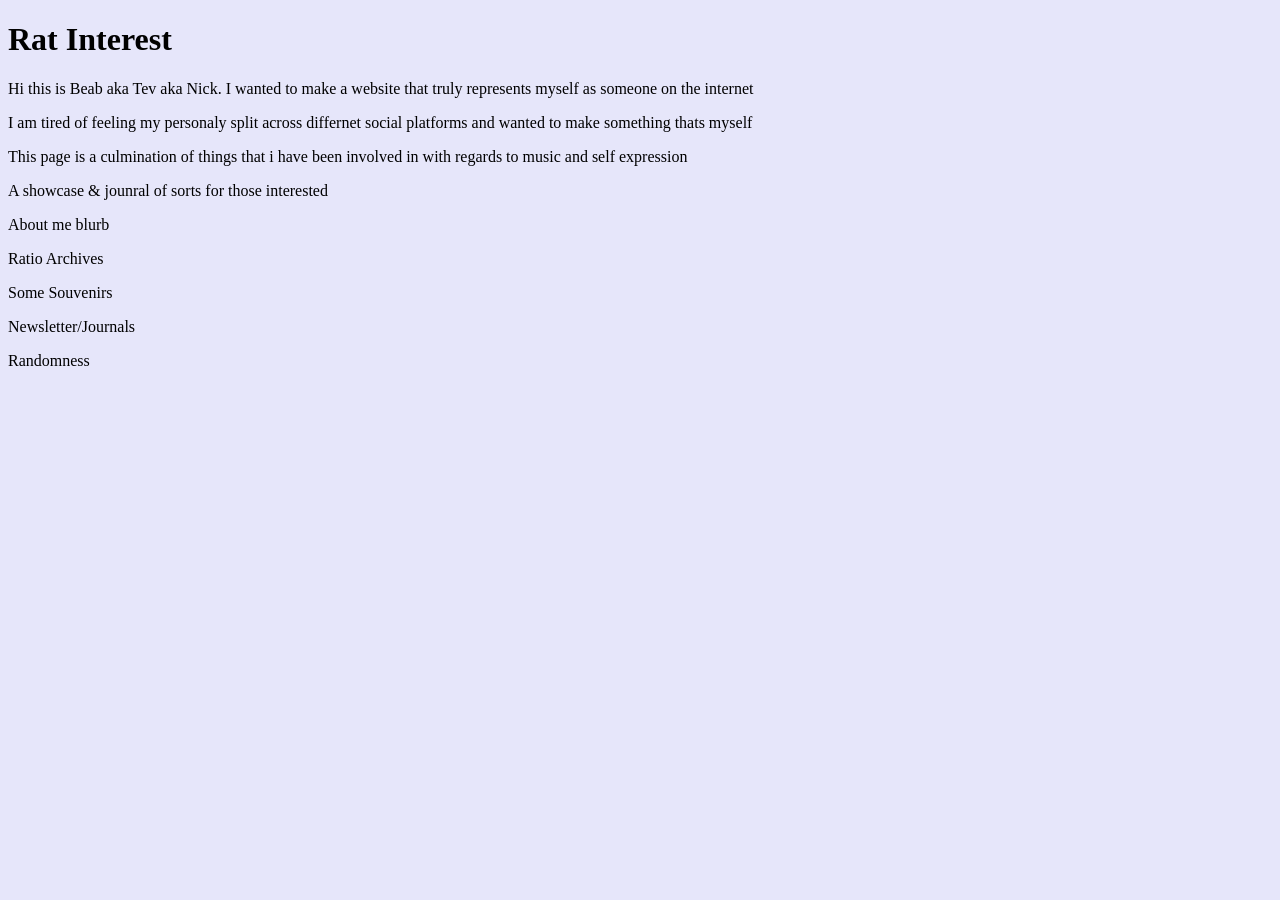
<file: index.html>
<!DOCTYPE html>
<html>
<head>
    <title>Rat Interests</title>
    <style>
        body {
            background-color: lavender;
        }
    </style>
</head>
<body>
<h1>Rat Interest</h1>
<p> Hi this is Beab aka Tev aka Nick. I wanted to make a website that truly represents myself as someone on the
    internet</p>
<p> I am tired of feeling my personaly split across differnet social platforms and wanted to make something thats
    myself </p>
<p> This page is a culmination of things that i have been involved in with regards to music and self expression</p>
<p> A showcase & jounral of sorts for those interested</p>
<p> About me blurb </p>
<p> Ratio Archives</p>
<p> Some Souvenirs </p>
<p> Newsletter/Journals </p>
<p> Randomness </p>
</body>
</html>
</file>
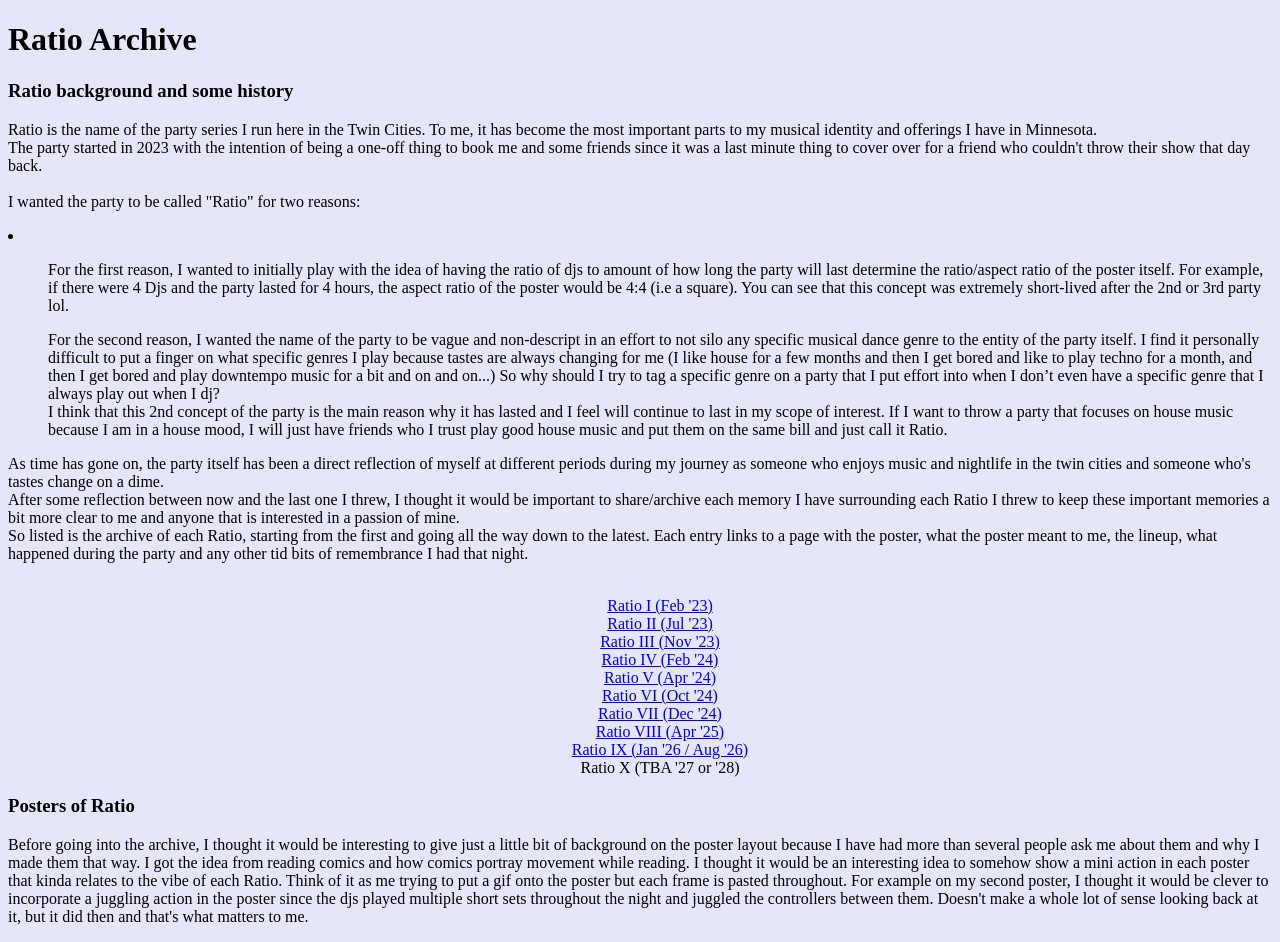
<file: ratio/index.html>
<!DOCTYPE html>
<html>
<head>
    <meta charset="UTF-8">
    <meta name="viewport" content="width=device-width, initial-scale=1.0">
    <title>Ratio Archive</title>
    <link href="../assests/css/styles.css" rel="stylesheet" type="text/css" media="all">
    <style>
        body {
            background-color: lavender;
        }
    </style>
</head>
<body>
<h1 id="ratioHeader">Ratio Archive</h1>
<h3 id="ratioSubHeader"> Ratio background and some history</h3>
<p>
    Ratio is the name of the party series I run here in the Twin Cities. To me, it has become the most important parts
    to my musical identity and offerings I have in Minnesota. <br>
    The party started in 2023 with the intention of being a one-off thing to book me and some friends since it was a
    last minute thing to cover over for a friend who couldn't throw their show that day back. <br><br>
    I wanted the party to be called "Ratio" for two reasons: <br>
    <li>
        <ul> For the first reason, I wanted to initially play with the idea of having the ratio of djs to amount of
             how long the party will last determine the ratio/aspect ratio of the poster itself.
             For example, if there were 4 Djs and the party lasted for 4 hours, the aspect ratio of the poster would be
             4:4 (i.e a square). You can see that this concept was extremely short-lived after the 2nd or 3rd party lol.
        </ul>

        <ul>For the second reason, I wanted the name of the party to be vague and non-descript in an effort to not silo
            any specific musical dance genre to the entity of the party itself. I find it personally difficult to put a
            finger on what specific genres I play because tastes are always changing for me
            (I like house for a few months and then I get bored and like to play techno for a month, and then I get
            bored and play downtempo music for a bit and on and on...)
            So why should I try to tag a specific genre on a party that I put effort into when I don’t even have a
            specific genre that I always play out when I dj? <br> I think that this 2nd concept of the party is the
            main reason why it has lasted and I feel will continue to last in my scope of interest.
            If I want to throw a party that focuses on house music because I am in a house mood, I will just have
            friends who I trust play good house music and put them on the same bill and just call it Ratio.
        </ul>
    </li>

    As time has gone on, the party itself has been a direct reflection of myself at different periods during my
    journey as someone who enjoys music and nightlife in the twin cities and someone who's tastes change on a dime.
    <br>
    After some reflection between now and the last one I threw, I thought it would be important to share/archive each
    memory I have surrounding each Ratio I threw to keep these important memories a bit more clear to me and anyone that
    is interested in a passion of mine.
    <br>
    So listed is the archive of each Ratio, starting from the first and going all the way down to the latest.
    Each entry links to a page with the poster, what the poster meant to me, the
    lineup, what happened during the party and any other tid bits of remembrance I had that night.
    <br> <br>
    </p>



</p>
<ul id="ratioList">
    <li>
        <a href="ratio01.html">Ratio I (Feb '23)</a>
    </li>
    <li>
        <a href="ratio02.html">Ratio II (Jul '23)</a>
    </li>
    <li>
       <a href="ratio03.html"> Ratio III (Nov '23)</a>
    </li>
    <li>
       <a href="ratio04.html"> Ratio IV (Feb '24)</a>
    </li>
    <li>
        <a href="ratio05.html"> Ratio V (Apr '24)</a>
    </li>
    <li>
        <a href="ratio06.html"> Ratio VI (Oct '24) </a>
    </li>
    <li>
        <a href="ratio07.html">Ratio VII (Dec '24) </a>
    </li>
    <li>
        <a href="ratio08.html">Ratio VIII (Apr '25) </a>
    </li>
    <li>
        <a href="ratio09.html"> Ratio IX (Jan '26 / Aug '26) </a>
    </li>
    <li>
        Ratio X (TBA '27 or '28)
    </li>

</ul>

<h3>Posters of Ratio</h3>
<p>Before going into the archive, I thought it would be interesting to give just a little bit of background on the
poster layout because I have had more than several people ask me about them and why I made them that way.
I got the idea from reading comics and how comics portray movement while reading. I thought it would be an
interesting idea to somehow show a mini action in each poster that kinda relates to the vibe of each Ratio.
Think of it as me trying to put a gif onto the poster but each frame is pasted throughout.
For example on my second poster, I thought it would be clever to incorporate a juggling action in the poster since
the djs played multiple short sets throughout the night and juggled the controllers between them.
Doesn't make a whole lot of sense looking back at it, but it did then and that's what matters to me.</p>
</body>
</html>
</file>
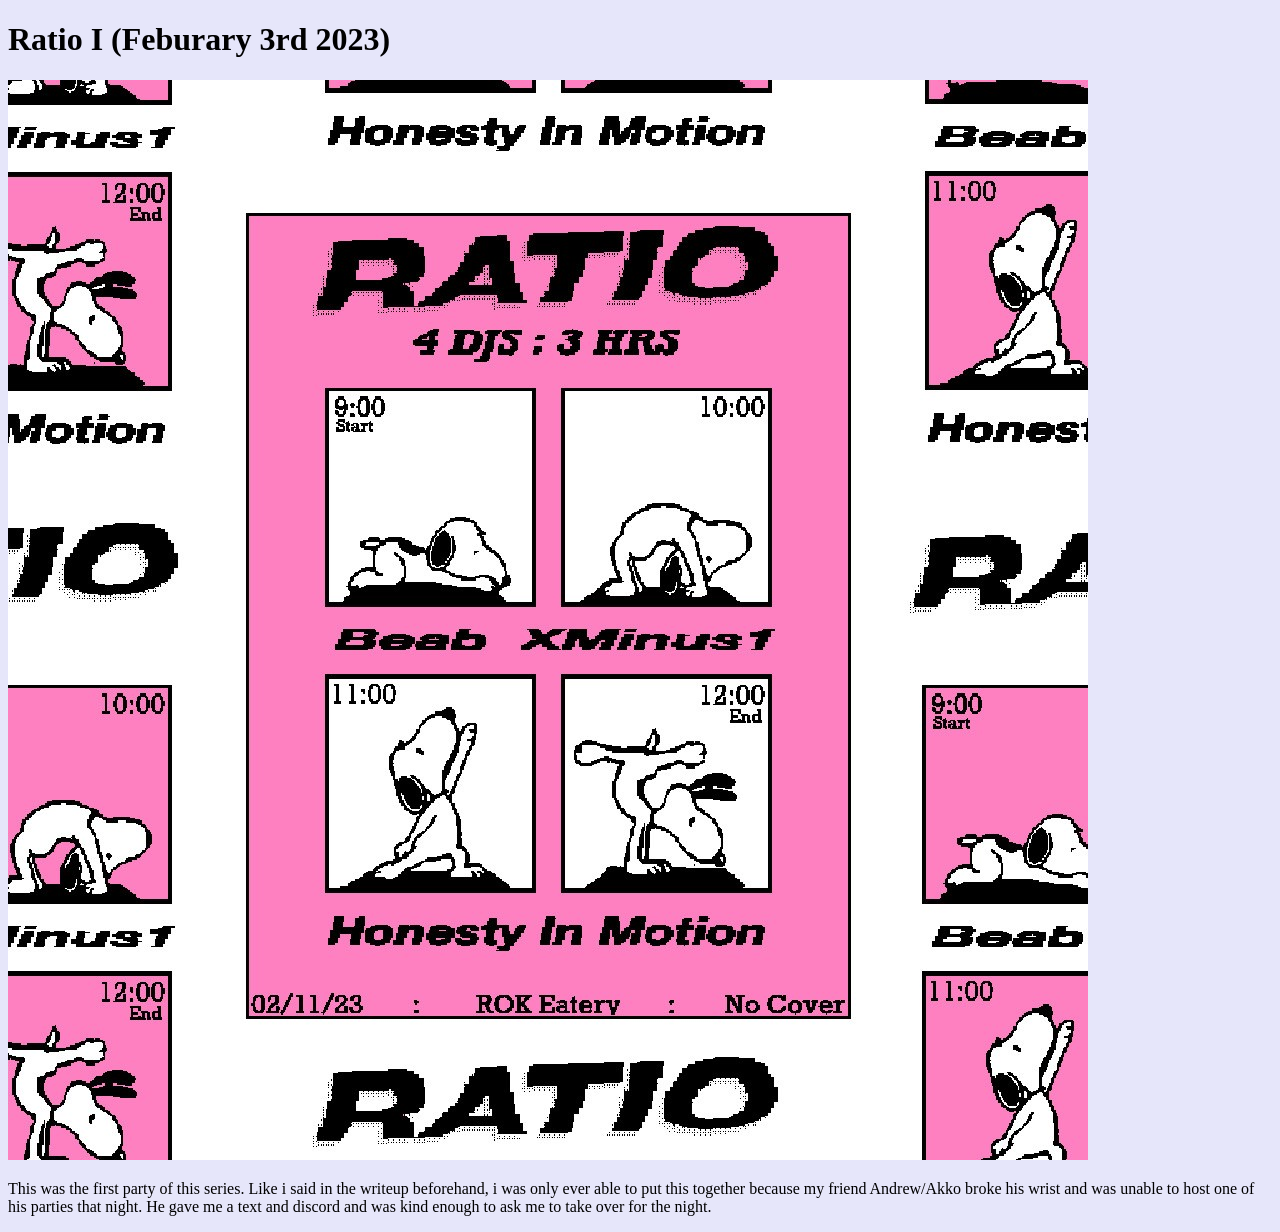
<file: ratio-1.html>
<!DOCTYPE html>
<html>
<head>
    <title>Ratio Archive</title>
    <style>
        body {
            background-color: lavender;
        }
    </style>
</head>
<body>
<h1>Ratio I (Feburary 3rd 2023)</h1>
<img src="./ratio-posters/Ratio%20Feb%2023.jpg">
<p> This was the first party of this series. Like i said in the writeup beforehand, i was only ever able to put this
    together because my friend Andrew/Akko broke his wrist and was unable to host one of his parties that night. He gave me a
    text and discord and was kind enough to ask me to take over for the night.

</p>
</body>
</html>
</file>
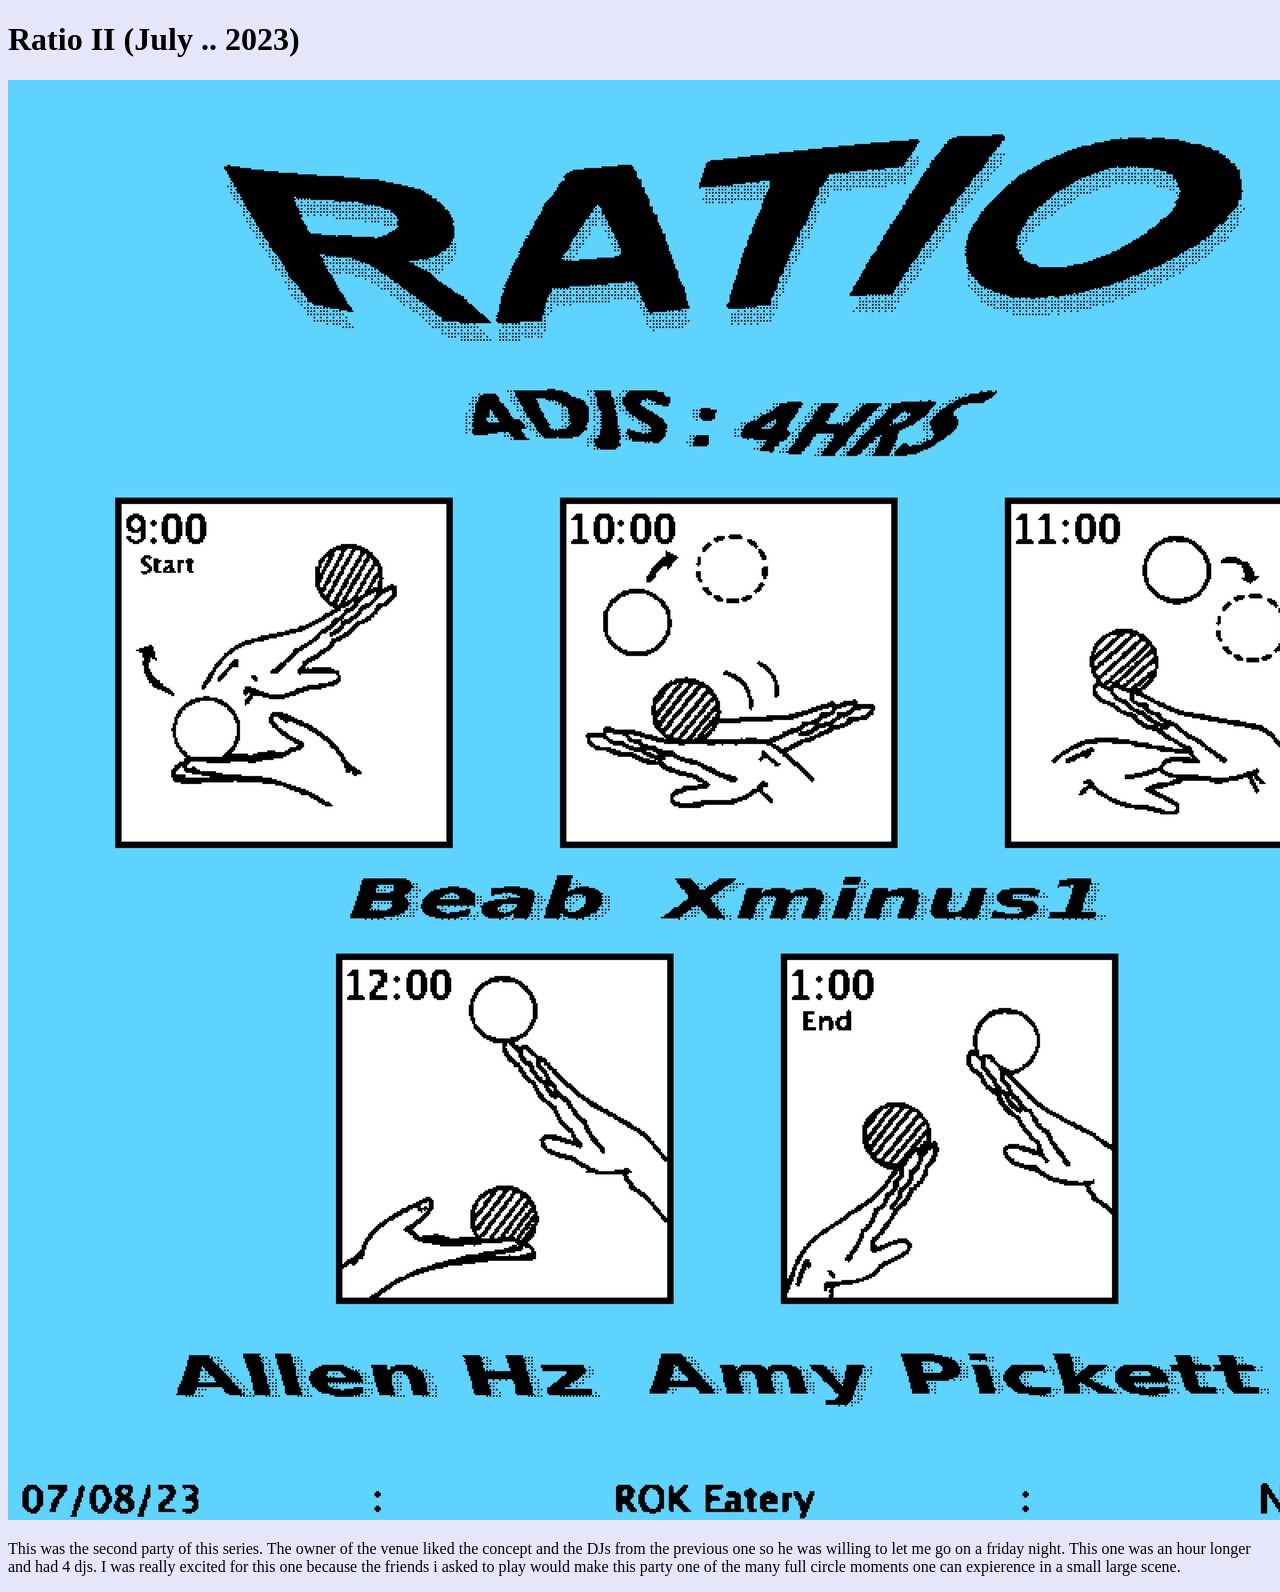
<file: ratio-2.html>
<!DOCTYPE html>
<html>
<head>
    <title>Ratio Archive</title>
    <style>
        body {
            background-color: lavender;
        }
    </style>
</head>
<body>
<h1>Ratio II (July .. 2023)</h1>
<img src="./ratio-posters/Ratio%20Jul%2023.jpg">
<p> This was the second party of this series. The owner of the venue liked the concept and the DJs from the previous one so he was
    willing to let me go on a friday night. This one was an hour longer and had 4 djs. I was really excited for this one because
    the friends i asked to play would make this party one of the many full circle moments one can expierence in a small large scene.


</p>
</body>
</html>
</file>
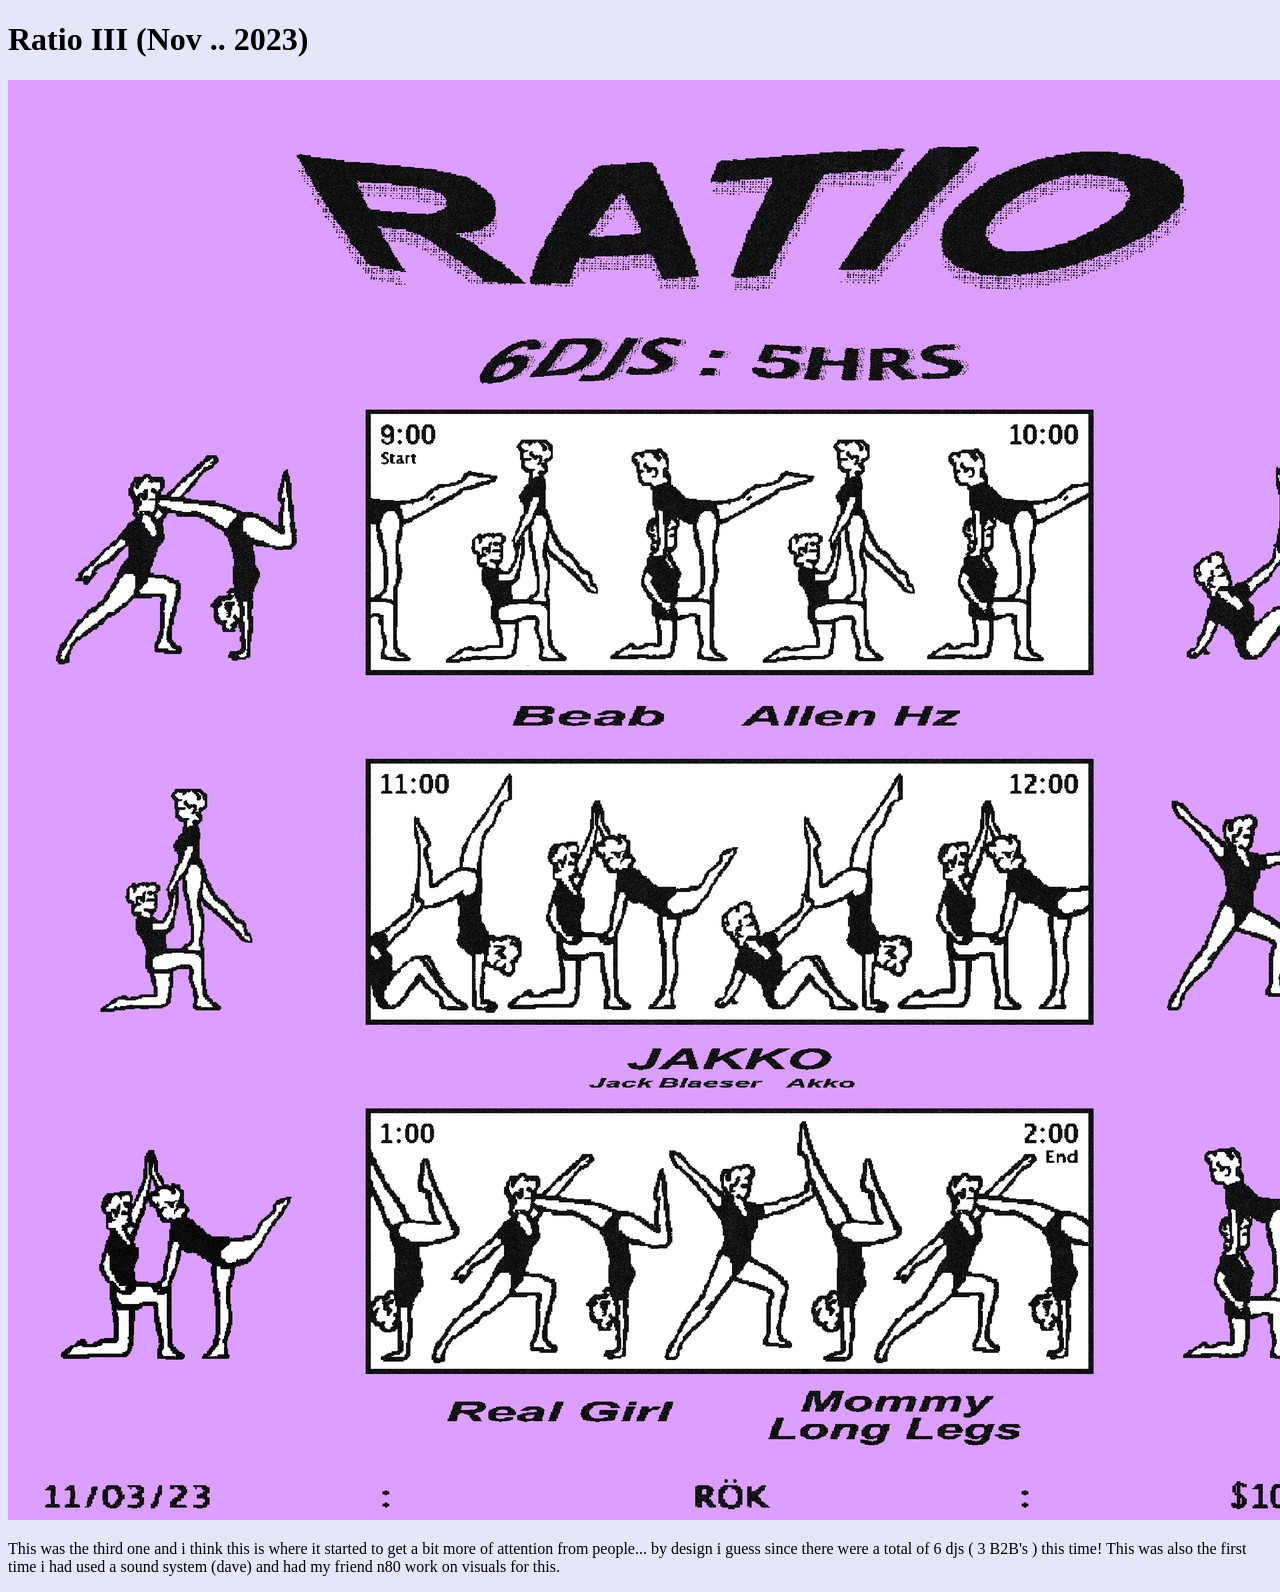
<file: ratio-3.html>
<!DOCTYPE html>
<html>
<head>
    <title>Ratio Archive</title>
    <style>
        body {
            background-color: lavender;
        }
    </style>
</head>
<body>
<h1>Ratio III (Nov .. 2023)</h1>
<img src="./ratio-posters/Ratio%20Nov%2023.jpg">
<p> This was the third one and i think this is where it started to get a bit more of attention from people... by design i guess
    since there were a total of 6 djs ( 3 B2B's ) this time! This was also the first time i had used a sound system (dave) and
    had my friend n80 work on visuals for this.

</p>
</body>
</html>
</file>
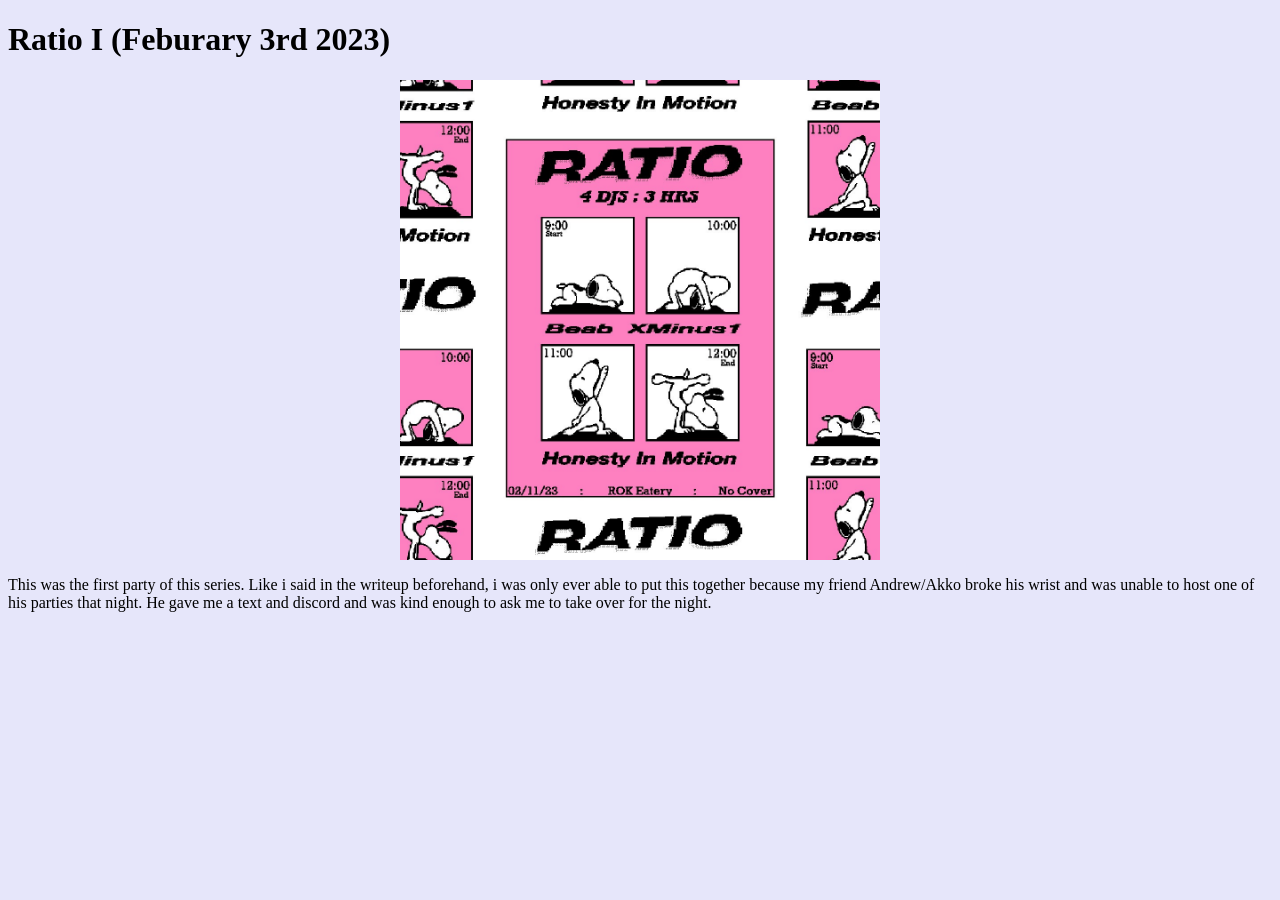
<file: ratio/ratio01.html>
<!DOCTYPE html>
<html>
<head>
    <meta charset="UTF-8">
    <meta name="viewport" content="width=device-width, initial-scale=1.0">
    <title>Ratio Archive</title>
    <link href="../assests/css/styles.css" rel="stylesheet" type="text/css" media="all">
    <style>
        body {
            background-color: lavender;
        }
    </style>
</head>
<body>

<h1 id="ratioHeader">Ratio I (Feburary 3rd 2023)</h1>

<img id="ratioPoster" src="../assests/images/ratio-posters/Ratio%20Feb%2023.jpg">

<p> This was the first party of this series. Like i said in the writeup beforehand, i was only ever able to put this
    together because my friend Andrew/Akko broke his wrist and was unable to host one of his parties that night. He gave me a
    text and discord and was kind enough to ask me to take over for the night. </p>
</body>
</html>
</file>
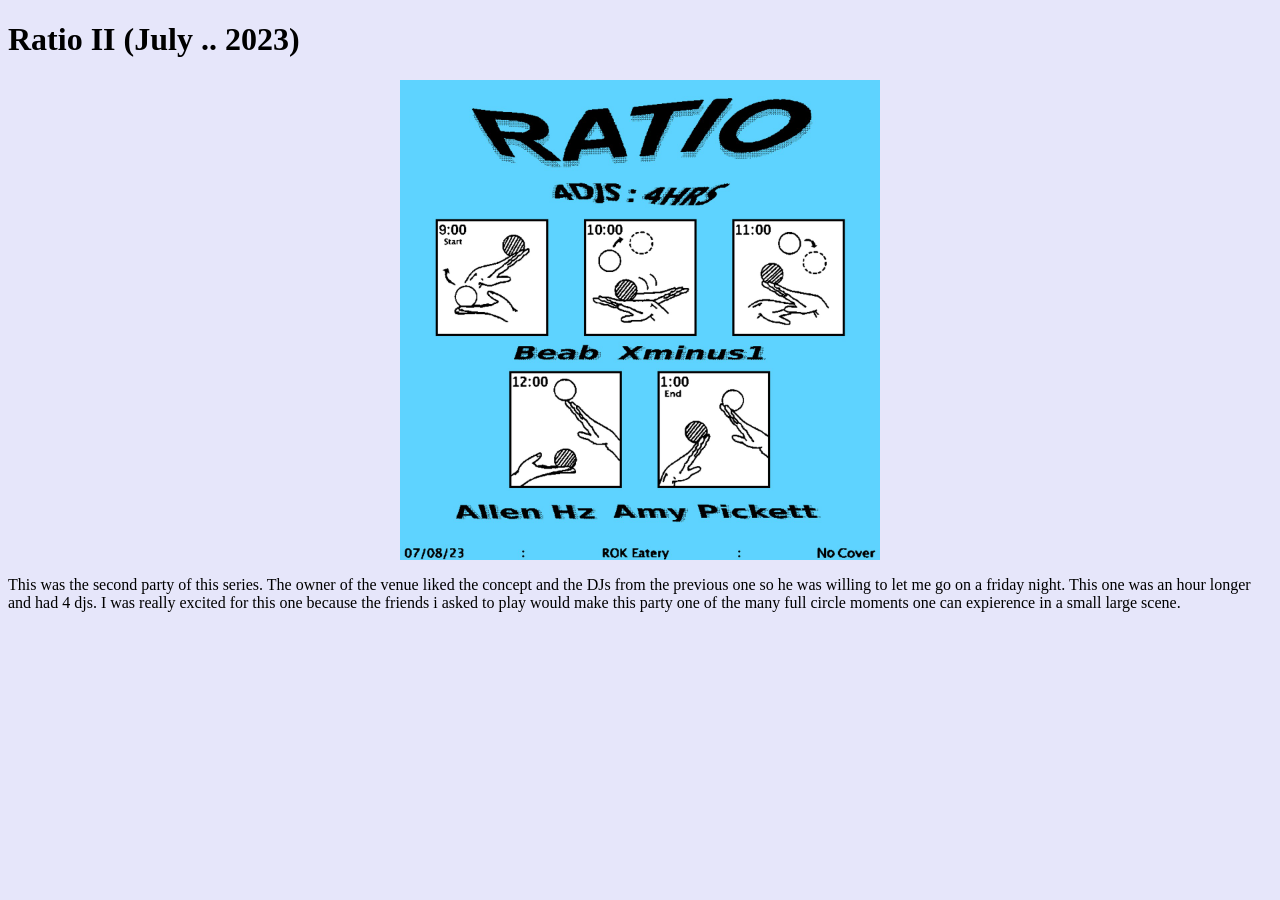
<file: ratio/ratio02.html>
<!DOCTYPE html>
<html>
<head>
    <meta charset="UTF-8">
    <meta name="viewport" content="width=device-width, initial-scale=1.0">
    <title>Ratio Archive</title>
    <link href="../assests/css/styles.css" rel="stylesheet" type="text/css" media="all">
    <style>
        body {
            background-color: lavender;
        }
    </style>
</head>
<body>
<h1>Ratio II (July .. 2023)</h1>

<img id="ratioPoster" src="../assests/images/ratio-posters/Ratio%20Jul%2023.jpg">
<p> This was the second party of this series. The owner of the venue liked the concept and the DJs from the previous one so he was
    willing to let me go on a friday night. This one was an hour longer and had 4 djs. I was really excited for this one because
    the friends i asked to play would make this party one of the many full circle moments one can expierence in a small large scene.


</p>
</body>
</html>
</file>
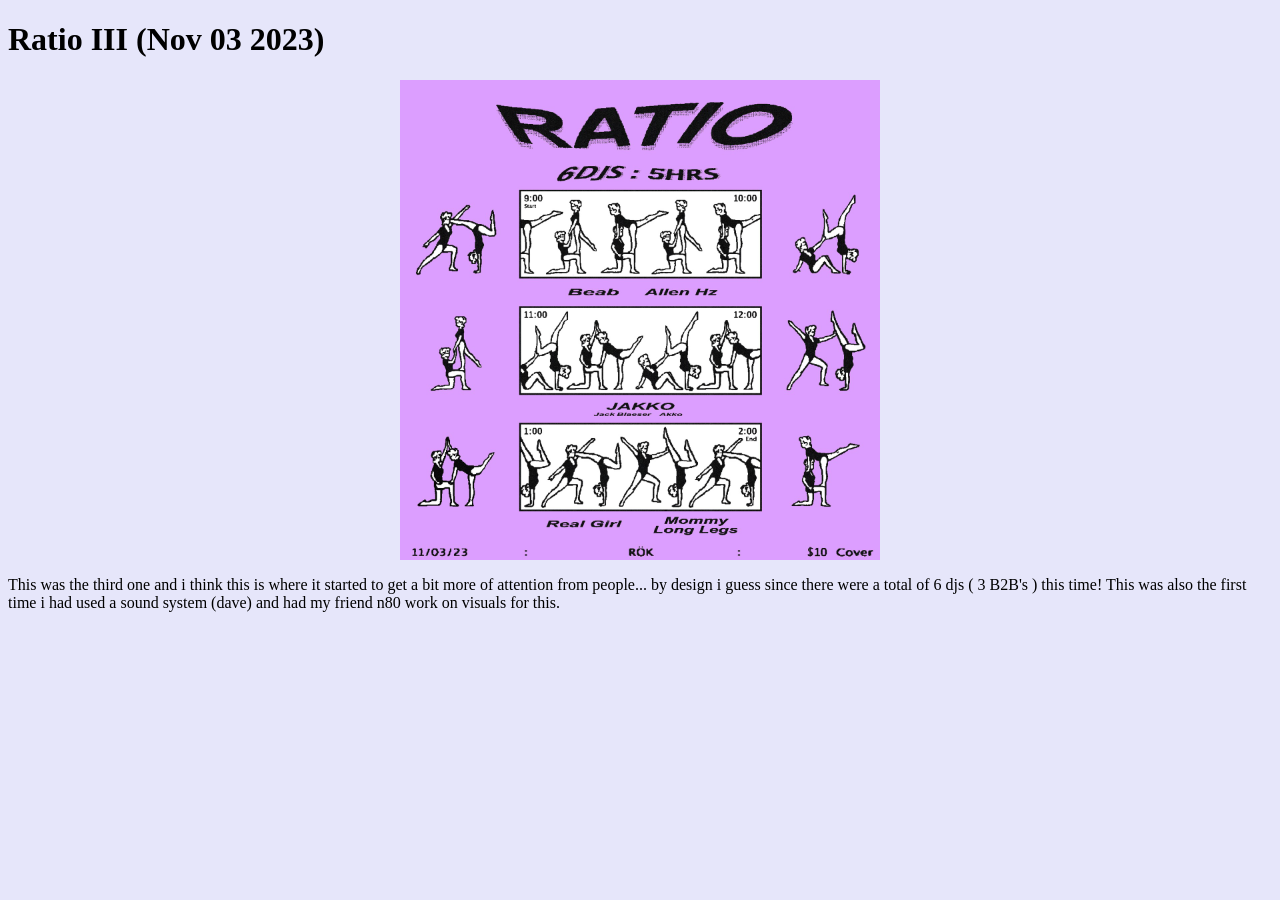
<file: ratio/ratio03.html>
<!DOCTYPE html>
<html>
<head>
    <meta charset="UTF-8">
    <meta name="viewport" content="width=device-width, initial-scale=1.0">
    <title>Ratio Archive</title>
    <link href="../assests/css/styles.css" rel="stylesheet" type="text/css" media="all">
    <style>
        body {
            background-color: lavender;
        }
    </style>
</head>
<body>
<h1>Ratio III (Nov 03 2023)</h1>

<img id="ratioPoster" src="../assests/images/ratio-posters/Ratio%20Nov%2023.jpg">
<p> This was the third one and i think this is where it started to get a bit more of attention from people... by design i guess
    since there were a total of 6 djs ( 3 B2B's ) this time! This was also the first time i had used a sound system (dave) and
    had my friend n80 work on visuals for this.

</p>
</body>
</html>
</file>
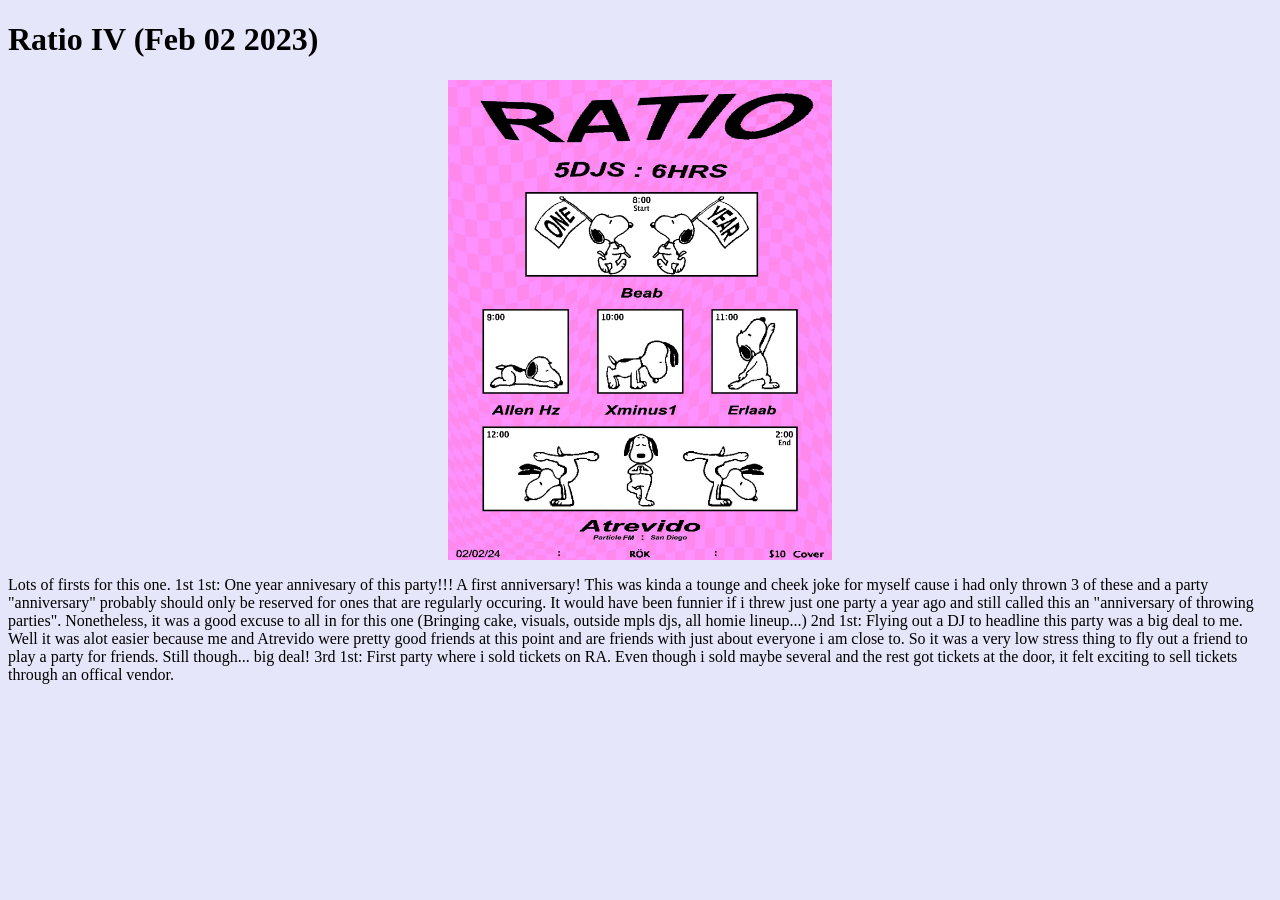
<file: ratio/ratio04.html>
<!DOCTYPE html>
<html>
<head>
    <meta charset="UTF-8">
    <meta name="viewport" content="width=device-width, initial-scale=1.0">
    <title>Ratio Archive</title>
    <link href="../assests/css/styles.css" rel="stylesheet" type="text/css" media="all">
    <style>
        body {
            background-color: lavender;
        }
    </style>
</head>
<body>
<h1>Ratio IV (Feb 02 2023)</h1>

<img id="ratioPoster" src="../assests/images/ratio-posters/Ratio%20Feb%2024.jpg">
<p> Lots of firsts for this one.
    1st 1st: One year annivesary of this party!!! A first anniversary! This was kinda a tounge and cheek joke for myself cause i had only thrown 3 of these
    and a party "anniversary" probably should only be reserved for ones that are regularly occuring. It would have been funnier if i threw just one party a year ago and
    still called this an "anniversary of throwing parties". Nonetheless, it was a good excuse to all in for this one (Bringing cake, visuals, outside mpls djs, all homie lineup...)
    2nd 1st: Flying out a DJ to headline this party was a big deal to me. Well it was alot easier because me and Atrevido
    were pretty good friends at this point and are friends with just about everyone i am close to. So it was a very low stress thing to
    fly out a friend to play a party for friends. Still though... big deal!
    3rd 1st: First party where i sold tickets on RA. Even though i sold maybe several and the rest got tickets at the door,
    it felt exciting to sell tickets through an offical vendor.


</p>
</body>
</html>
</file>
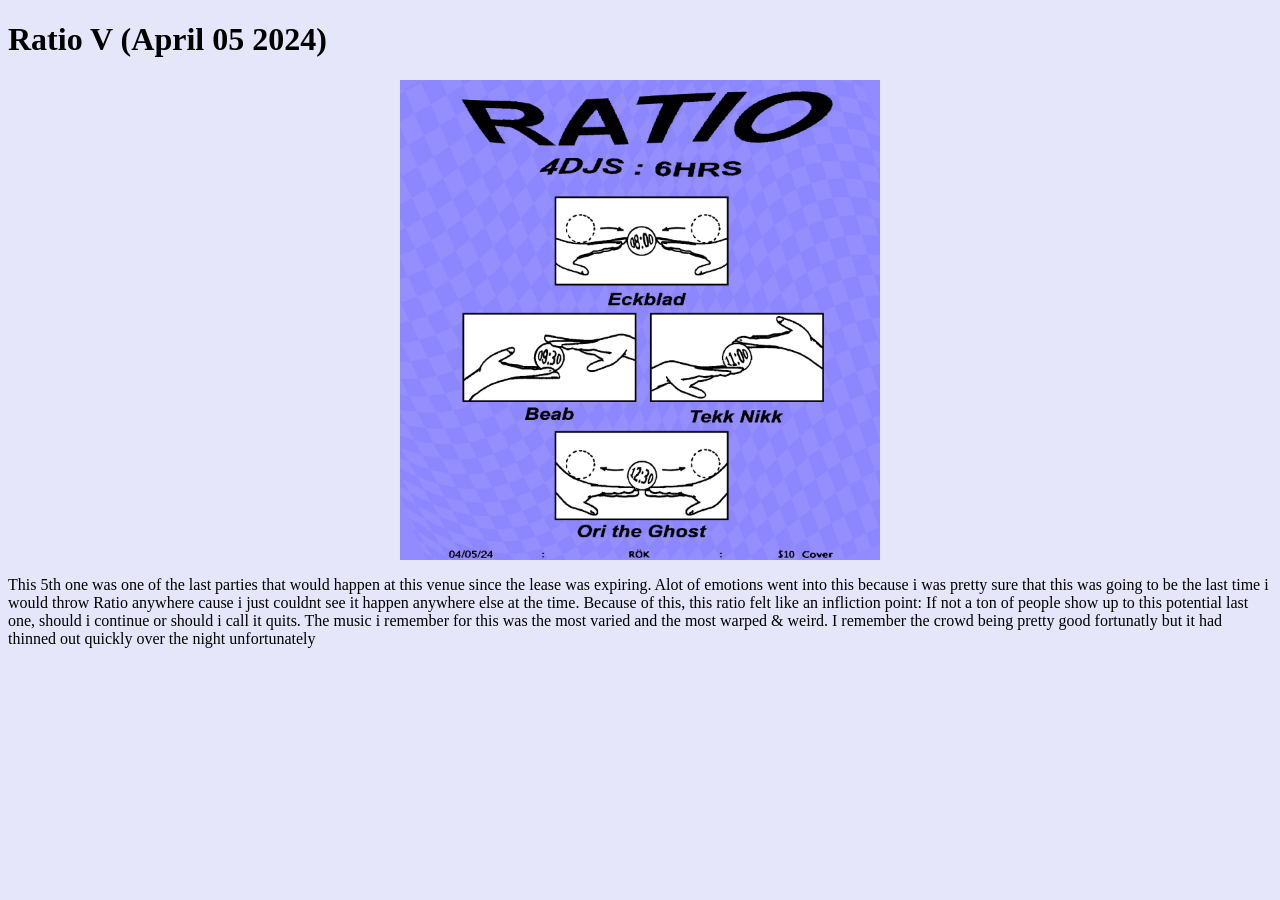
<file: ratio/ratio05.html>
<!DOCTYPE html>
<html>
<head>
    <meta charset="UTF-8">
    <meta name="viewport" content="width=device-width, initial-scale=1.0">
    <title>Ratio Archive</title>
    <link href="../assests/css/styles.css" rel="stylesheet" type="text/css" media="all">
    <style>
        body {
            background-color: lavender;
        }
    </style>
</head>
<body>
<h1>Ratio V (April 05 2024)</h1>

<img id="ratioPoster" src="../assests/images/ratio-posters/Ratio%20April%2024.jpg">
<p> This 5th one was one of the last parties that would happen at this venue since the lease was expiring. Alot of emotions
    went into this because i was pretty sure that this was going to be the last time i would throw Ratio anywhere cause i just
    couldnt see it happen anywhere else at the time. Because of this, this ratio felt like an infliction point: If not a ton
    of people show up to this potential last one, should i continue or should i call it quits.
    The music i remember for this was the most varied and the most warped & weird.
    I remember the crowd being pretty good fortunatly but it had thinned out quickly over the night unfortunately


</p>
</body>
</html>
</file>
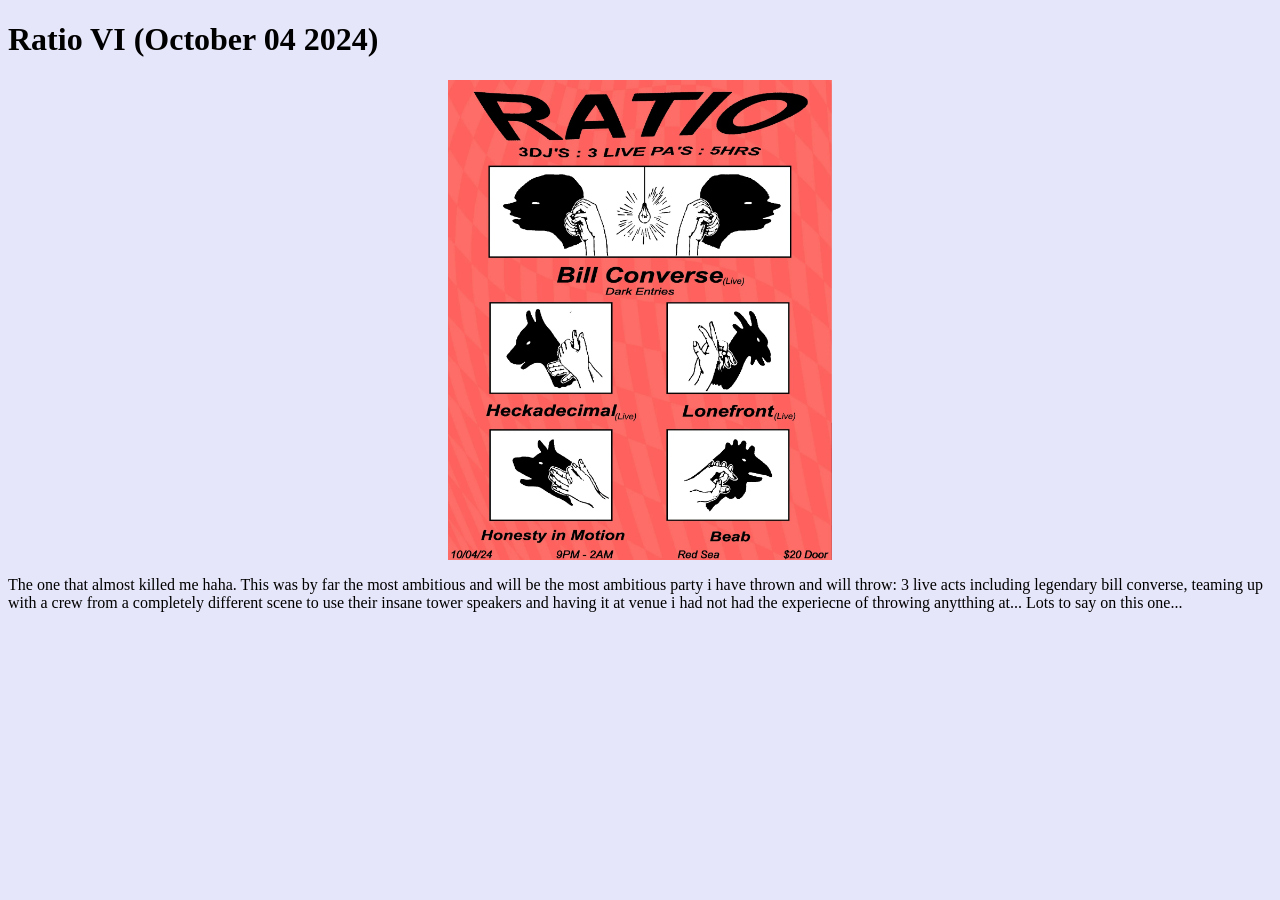
<file: ratio/ratio06.html>
<!DOCTYPE html>
<html>
<head>
    <meta charset="UTF-8">
    <meta name="viewport" content="width=device-width, initial-scale=1.0">
    <title>Ratio Archive</title>
    <link href="../assests/css/styles.css" rel="stylesheet" type="text/css" media="all">
    <style>
        body {
            background-color: lavender;
        }
    </style>
</head>
<body>
<h1>Ratio VI (October 04 2024)</h1>

<img id="ratioPoster" src="../assests/images/ratio-posters/Ratio%20Oct%2024.jpg">
<p> The one that almost killed me haha. This was by far the most ambitious and will be the most ambitious party i have thrown
    and will throw: 3 live acts including legendary bill converse, teaming up with a crew from a completely different
    scene to use their insane tower speakers and having it at venue i had not had the experiecne of throwing anytthing at...
    Lots to say on this one...


</p>
</body>
</html>
</file>
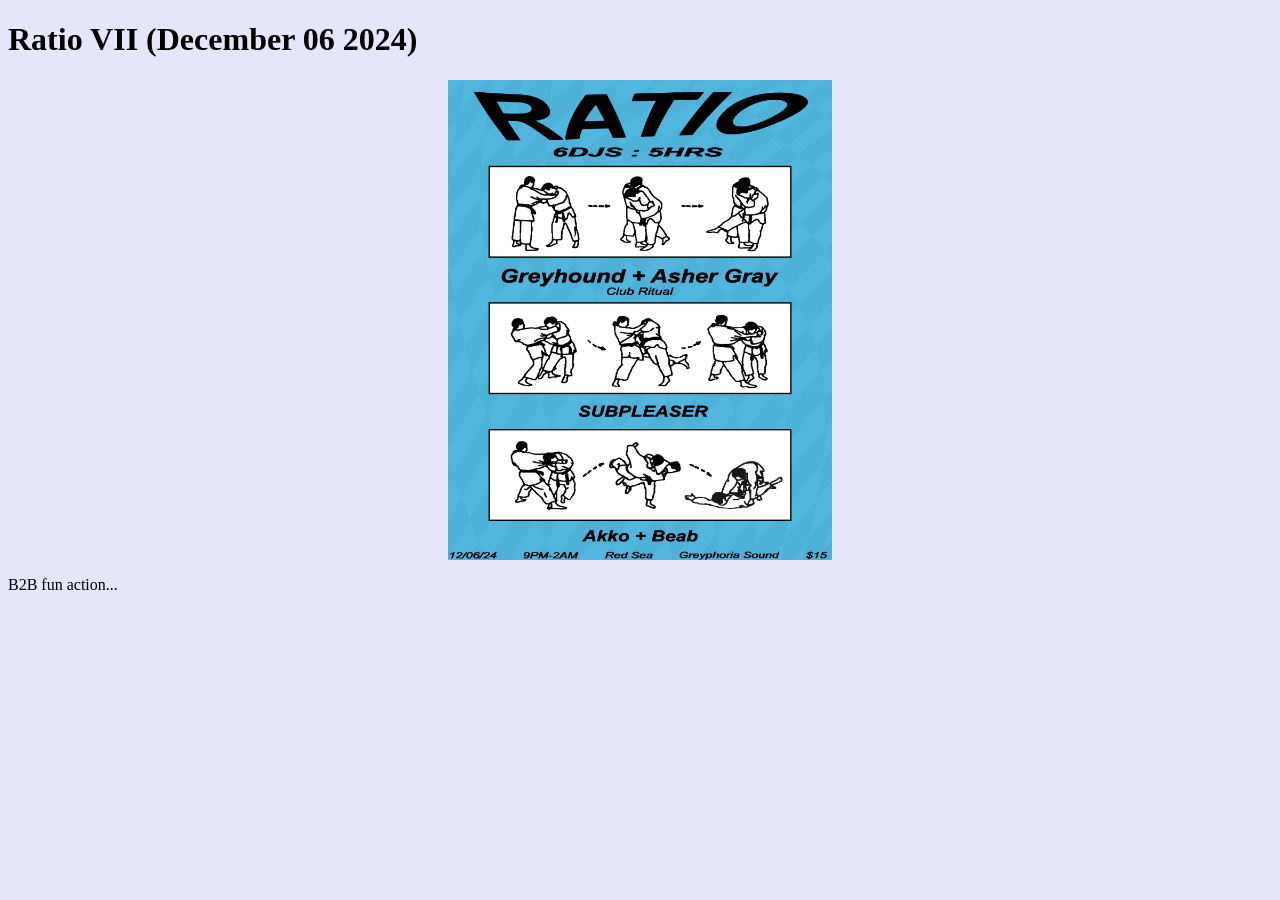
<file: ratio/ratio07.html>
<!DOCTYPE html>
<html>
<head>
    <meta charset="UTF-8">
    <meta name="viewport" content="width=device-width, initial-scale=1.0">
    <title>Ratio Archive</title>
    <link href="../assests/css/styles.css" rel="stylesheet" type="text/css" media="all">
    <style>
        body {
            background-color: lavender;
        }
    </style>
</head>
<body>
<h1>Ratio VII (December 06 2024)</h1>

<img id="ratioPoster" src="../assests/images/ratio-posters/Ratio%20Dec%2024.jpg">
<p> B2B fun action...


</p>
</body>
</html>
</file>
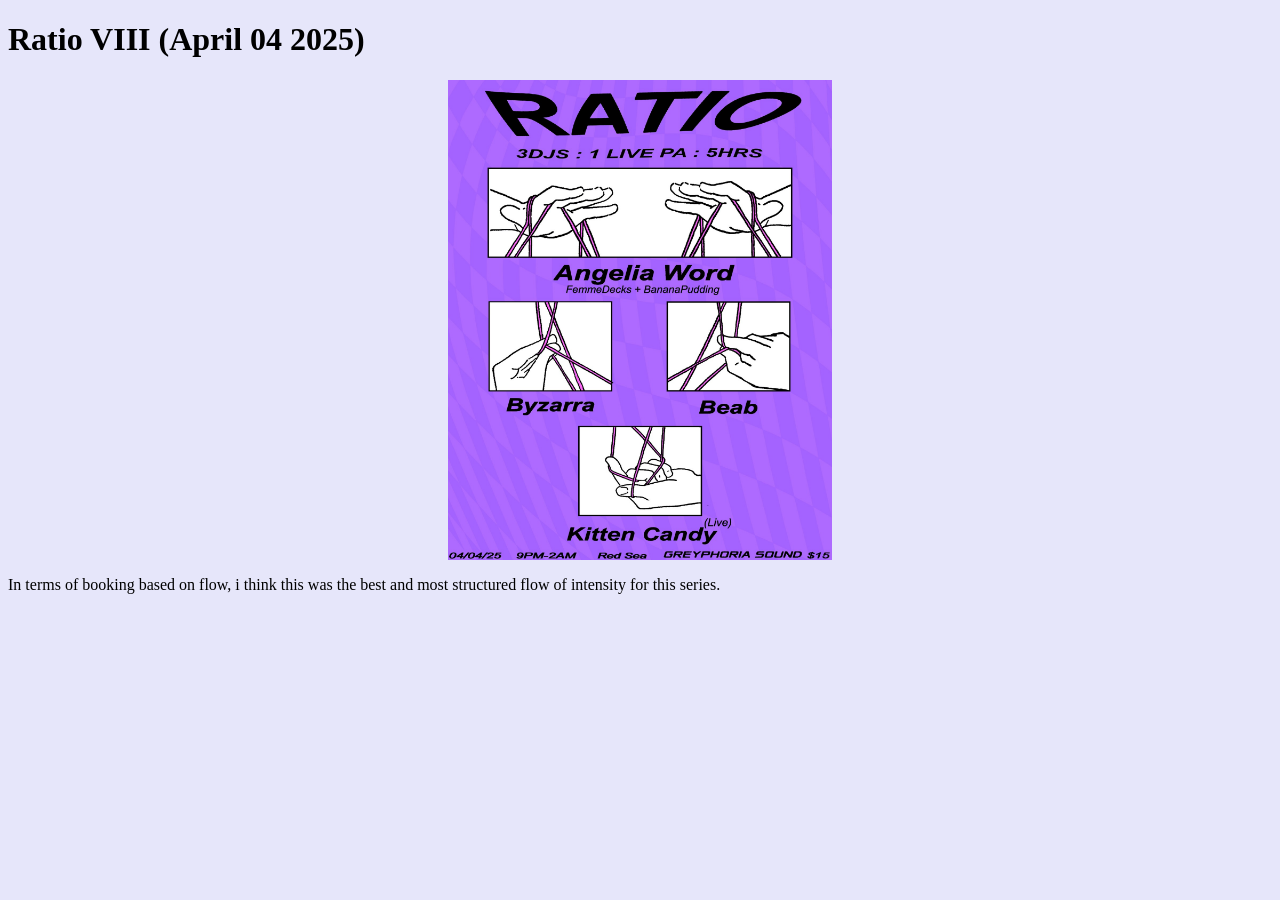
<file: ratio/ratio08.html>
<!DOCTYPE html>
<html>
<head>
    <meta charset="UTF-8">
    <meta name="viewport" content="width=device-width, initial-scale=1.0">
    <title>Ratio Archive</title>
    <link href="../assests/css/styles.css" rel="stylesheet" type="text/css" media="all">
    <style>
        body {
            background-color: lavender;
        }
    </style>
</head>
<body>
<h1>Ratio VIII (April 04 2025)</h1>

<img id="ratioPoster" src="../assests/images/ratio-posters/Ratio%20April%2025.jpg">
<p> In terms of booking based on flow, i think this was the best and most structured flow of intensity for this series.
</p>
</body>
</html>
</file>
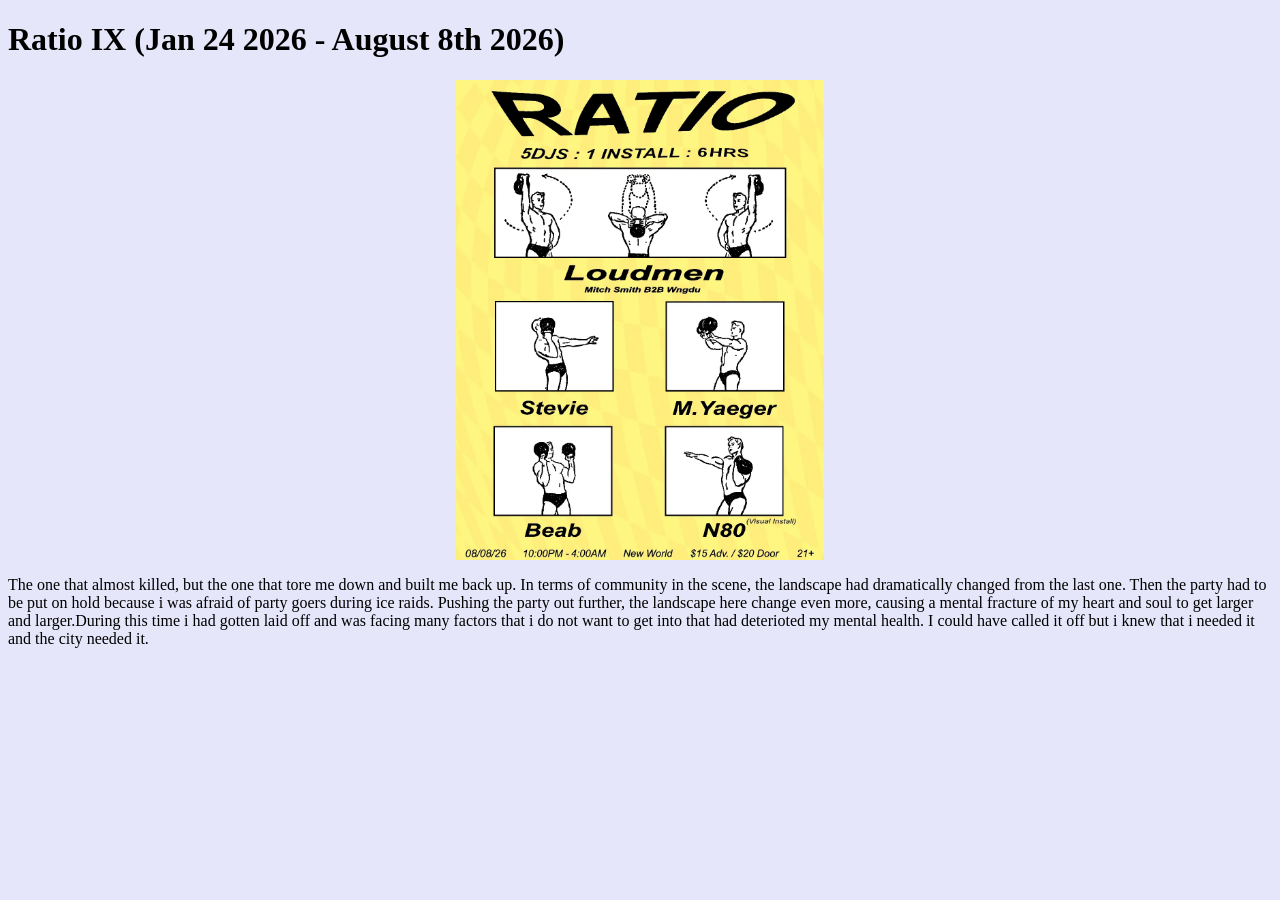
<file: ratio/ratio09.html>
<!DOCTYPE html>
<html>
<head>
    <meta charset="UTF-8">
    <meta name="viewport" content="width=device-width, initial-scale=1.0">
    <title>Ratio Archive</title>
    <link href="../assests/css/styles.css" rel="stylesheet" type="text/css" media="all">
    <style>
        body {
            background-color: lavender;
        }
    </style>
</head>
<body>
<h1>Ratio IX (Jan 24 2026 - August 8th 2026)</h1>
<img id="ratioPoster" src="../assests/images/ratio-posters/Ratio%20Aug%2026.jpg">
<p> The one that almost killed, but the one that tore me down and built me back up. In terms of community in the scene,
    the landscape had dramatically changed from the last one. Then the party had to be put on hold because i was afraid of
    party goers during ice raids. Pushing the party out further, the landscape here change even more, causing a mental fracture
    of my heart and soul to get larger and larger.During this time i had gotten laid off and was facing many factors that
    i do not want to get into that had deterioted my mental health. I could have called it off but i knew that i needed it
    and the city needed it.
</p>
</body>
</html>
</file>
<file: assests/css/styles.css>
#ratioPoster{
    display:block;
    margin-left:auto;
    margin-right:auto;
    height: 30em;

}
#ratioList{
    display:block;
    text-align: center;
    list-style: none;
}
</file>
